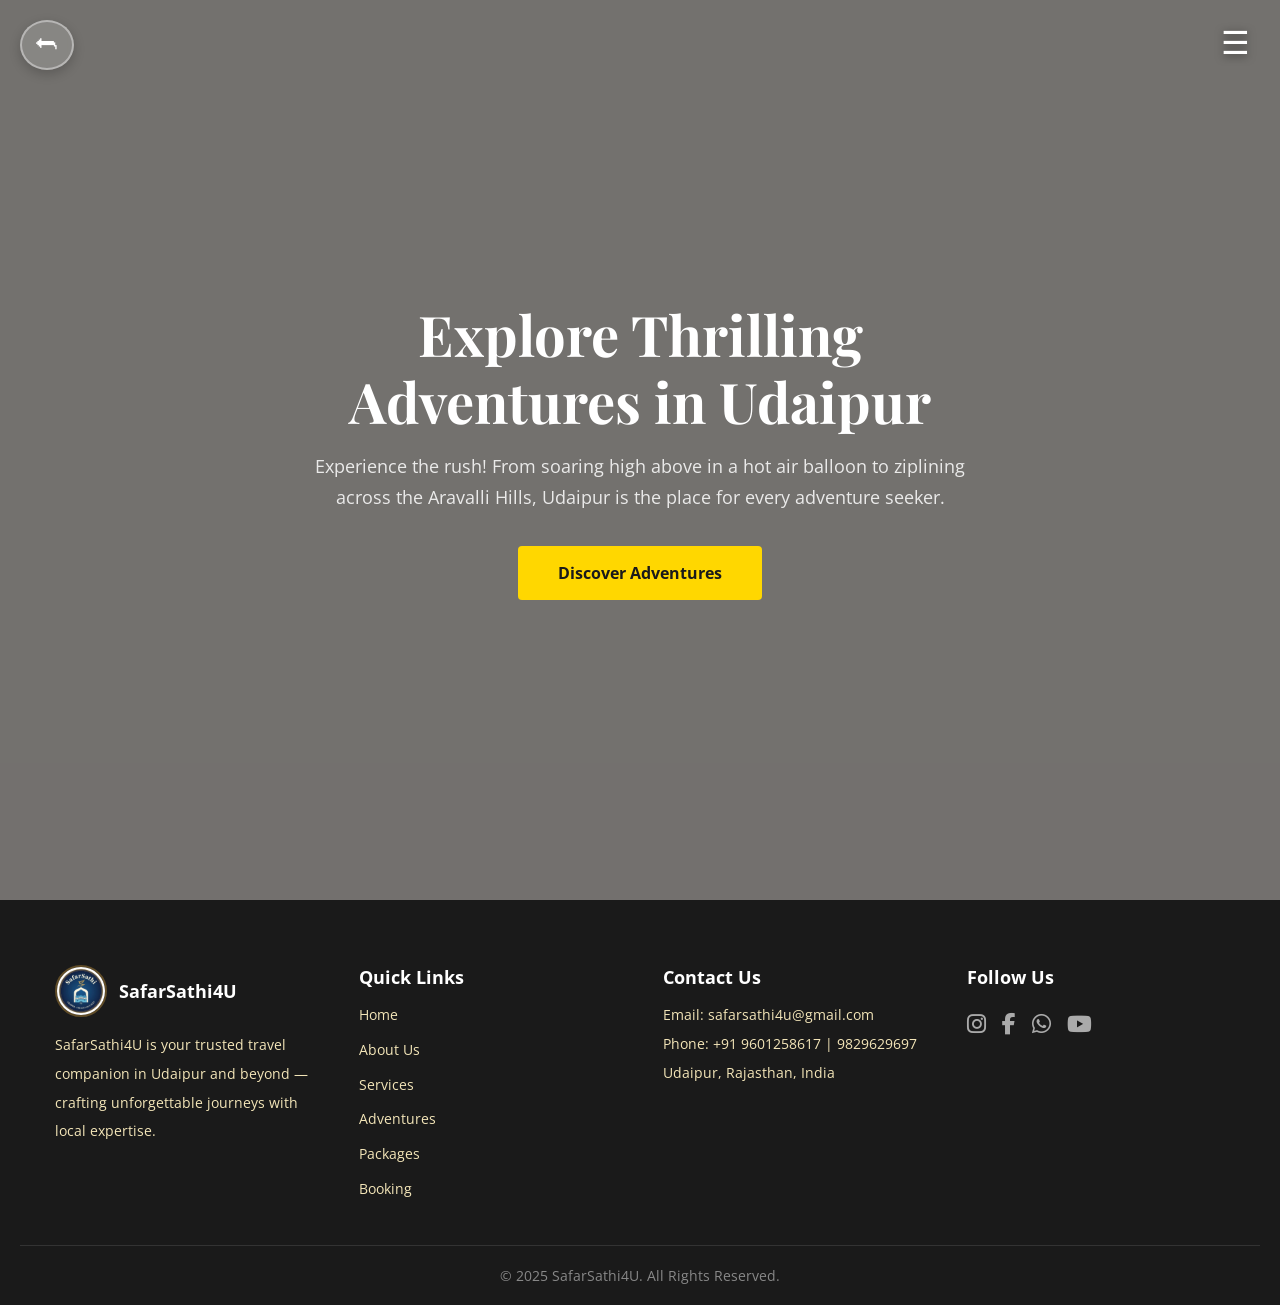
<file: adventures.html>
<!DOCTYPE html>
<html lang="en">
<head>
  <meta charset="UTF-8"/><meta name="viewport" content="width=device-width, initial-scale=1.0"/>
  <title>Adventures — SafarSathi4U</title>
  <link rel="stylesheet" href="safarsathi.css"/>
  <link rel="stylesheet" href="https://cdnjs.cloudflare.com/ajax/libs/font-awesome/6.4.0/css/all.min.css"/>
  <link href="https://cdn.jsdelivr.net/npm/aos@2.3.4/dist/aos.css" rel="stylesheet"/>
  <style>
    .adv-hero {
      height: 100vh; position:relative;
      display:flex; align-items:center; justify-content:center; text-align:center;
      background: url('https://images.unsplash.com/photo-1506905925346-21bda4d32df4?w=1400') center/cover;
    }
    .adv-hero::before { content:''; position:absolute; inset:0; background:rgba(0,0,0,0.55); }
    .adv-hero-content { position:relative; z-index:1; max-width:700px; padding:1rem; }
    .adv-hero-content h2 { font-family:'Playfair Display',serif; font-size:clamp(2rem,5vw,3.5rem); color:#fff; margin-bottom:1rem; line-height:1.2; }
    .adv-hero-content p { font-size:1.1rem; color:rgba(255,255,255,0.85); line-height:1.8; margin-bottom:2rem; }
    .cta-btn {
      display:inline-block; background:#ffd700; color:#1a1a1a;
      padding:1rem 2.5rem; border-radius:4px; text-decoration:none;
      font-weight:700; font-size:1rem; transition:transform 0.2s, box-shadow 0.2s;
    }
    .cta-btn:hover { transform:translateY(-3px); box-shadow:0 8px 24px rgba(201,168,76,0.5); }
  </style>
</head>
<body>
<button id="backArrow" onclick="history.back()">⮪</button>
<script src="shared-nav.js"></script>

<section class="adv-hero">
  <div class="adv-hero-content" data-aos="fade-up">
    <h2>Explore Thrilling Adventures in Udaipur</h2>
    <p>Experience the rush! From soaring high above in a hot air balloon to ziplining across the Aravalli Hills, Udaipur is the place for every adventure seeker.</p>
    <a href="adventure.html" class="cta-btn">Discover Adventures</a>
  </div>
</section>

<div id="footer-placeholder"></div>
<script src="https://cdn.jsdelivr.net/npm/aos@2.3.4/dist/aos.js"></script>
<script>AOS.init({ duration: 1000, once: true });</script>
</body>
</html>
</file>
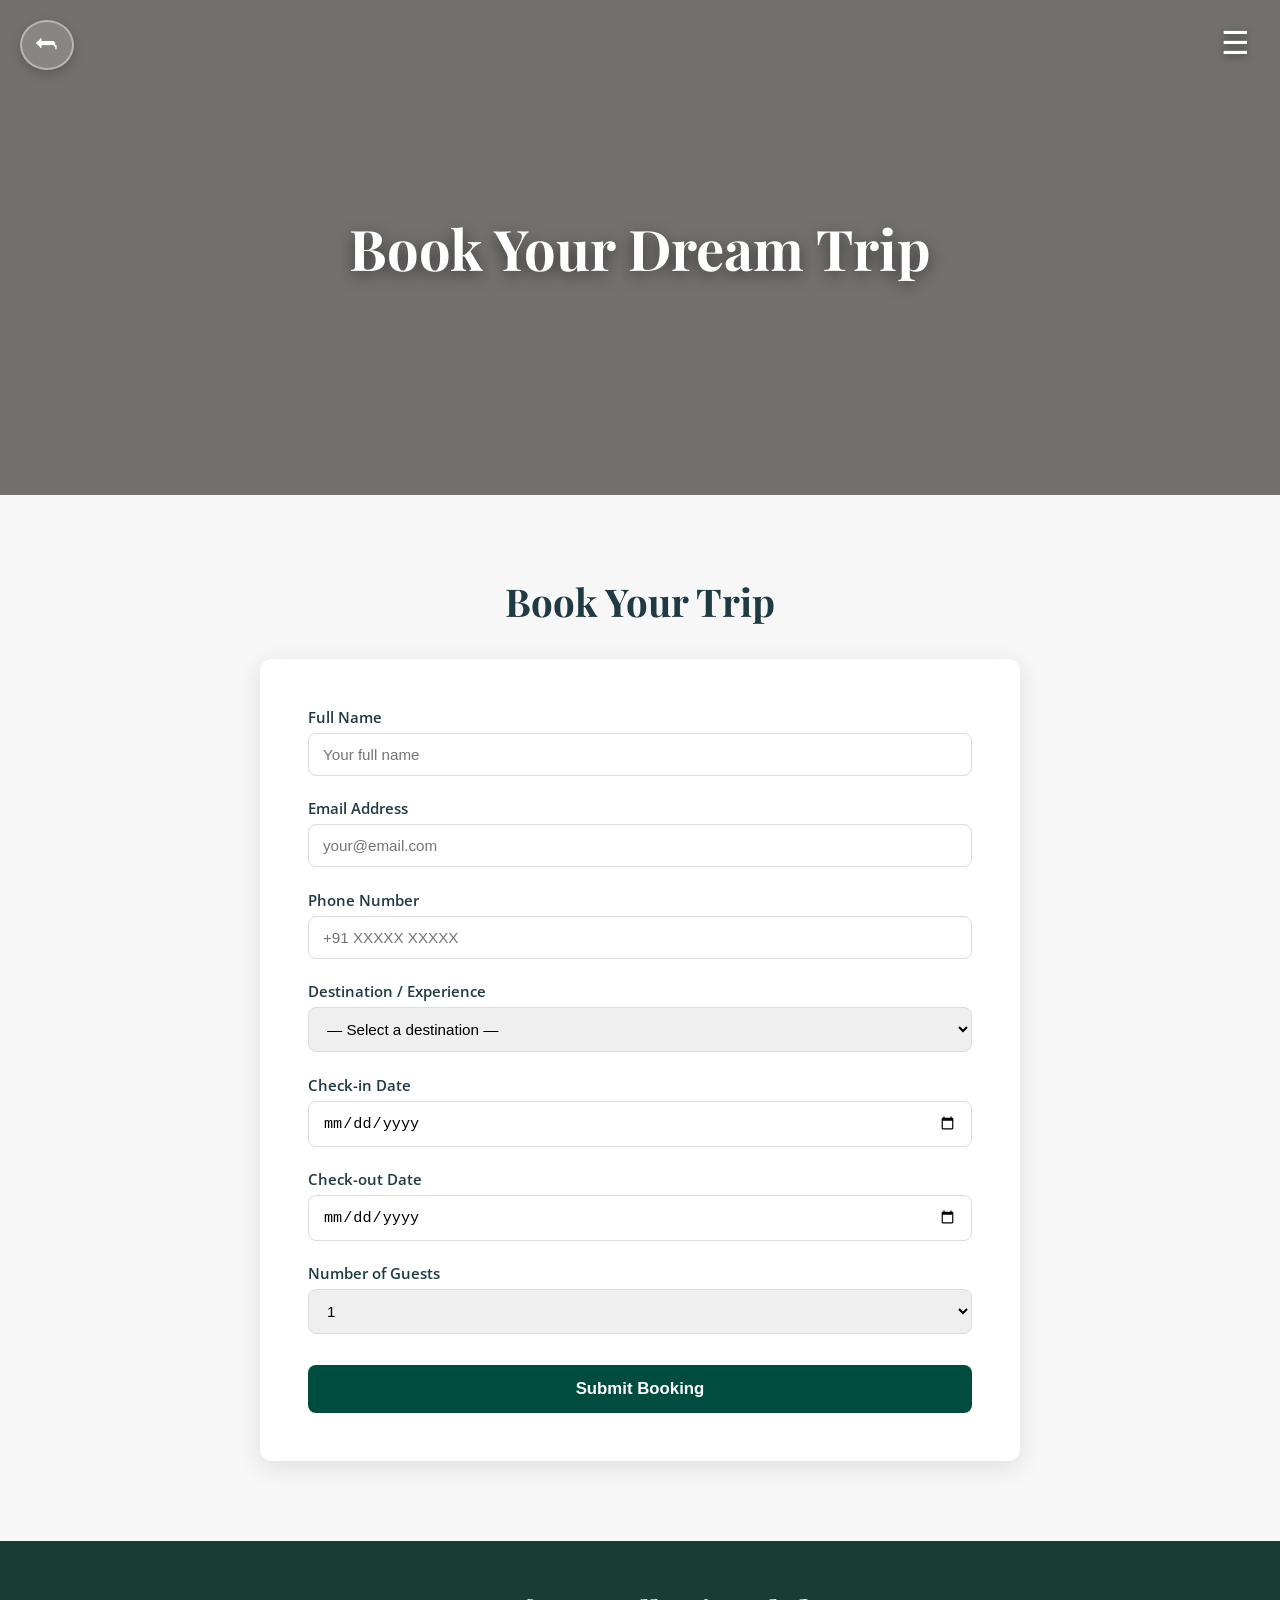
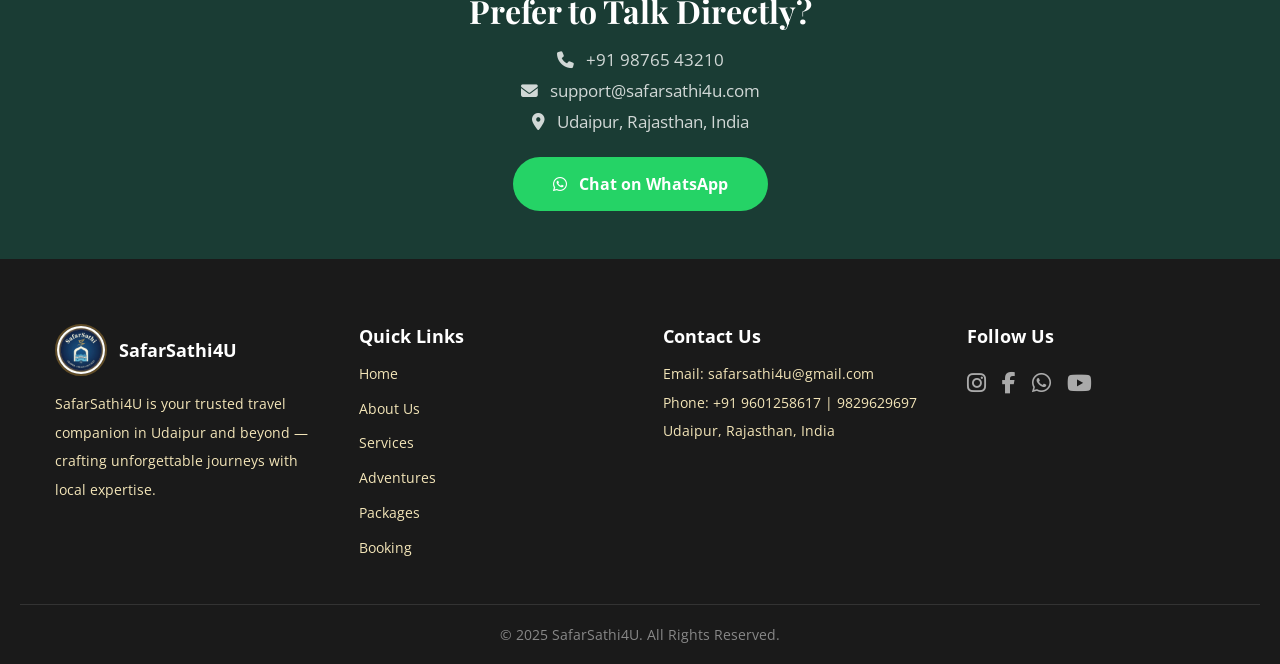
<file: booking_details.html>
<!DOCTYPE html>
<html lang="en">
<head>
  <meta charset="UTF-8"/><meta name="viewport" content="width=device-width, initial-scale=1.0"/>
  <title>Book Your Trip — SafarSathi4U</title>
  <link rel="stylesheet" href="safarsathi.css"/>
  <link rel="stylesheet" href="https://cdnjs.cloudflare.com/ajax/libs/font-awesome/6.4.0/css/all.min.css"/>
  <link href="https://cdn.jsdelivr.net/npm/aos@2.3.4/dist/aos.css" rel="stylesheet"/>
  <style>
    .booking-hero {
      height: 55vh; position:relative; display:flex; align-items:center; justify-content:center;
      background: url('https://images.unsplash.com/photo-1524492412937-b28074a5d7da?w=1400') center/cover;
    }
    .booking-hero::before { content:''; position:absolute; inset:0; background:rgba(0,0,0,0.55); }
    .booking-hero h1 { font-family:'Playfair Display',serif; font-size:3.5rem; color:#fff; position:relative; z-index:1; text-shadow:0 4px 16px rgba(0,0,0,0.5); }

    #booking { background:#f7f7f7; padding:5rem 2rem; }
    .booking-container { max-width:760px; margin:0 auto; }
    .section-title { text-align:center; font-family:'Playfair Display',serif; font-size:2.4rem; color:#203a43; margin-bottom:2rem; }

    form {
      background:#fff; padding:3rem; border-radius:12px;
      box-shadow:0 6px 24px rgba(0,0,0,0.1);
    }
    .form-group { margin-bottom:1.4rem; }
    label { display:block; font-size:0.95rem; color:#203a43; font-weight:600; margin-bottom:6px; }
    input, select {
      width:100%; padding:12px 14px; font-size:0.95rem;
      border:1px solid #ddd; border-radius:8px;
      transition:border-color 0.3s; outline:none;
    }
    input:focus, select:focus { border-color:#004d40; }
    .btn {
      width:100%; background:#004d40; color:#fff;
      padding:14px; font-size:1.05rem; font-weight:700;
      border:none; border-radius:8px; cursor:pointer;
      transition:background 0.2s, transform 0.2s; margin-top:0.5rem;
    }
    .btn:hover { background:#006652; transform:translateY(-2px); }

    .contact-strip {
      background:#1a3c34; color:#fff; padding:3rem 2rem; text-align:center;
    }
    .contact-strip h2 { font-family:'Playfair Display',serif; font-size:2rem; margin-bottom:1rem; }
    .contact-strip p { font-size:1.05rem; color:rgba(255,255,255,0.8); margin-bottom:0.5rem; }
    .wa-big-btn {
      display:inline-block; background:#25d366; color:#fff;
      padding:1rem 2.5rem; border-radius:50px; text-decoration:none;
      font-weight:700; font-size:1rem; margin-top:1rem;
      transition:background 0.2s, transform 0.2s;
    }
    .wa-big-btn:hover { background:#1ebe5d; transform:scale(1.05); }
  </style>
</head>
<body>
<button id="backArrow" onclick="history.back()">⮪</button>
<script src="shared-nav.js"></script>

<div class="booking-hero">
  <h1 data-aos="fade-up">Book Your Dream Trip</h1>
</div>

<section id="booking">
  <div class="booking-container" data-aos="fade-up">
    <h2 class="section-title">Book Your Trip</h2>
    <form id="booking-form">
      <div class="form-group">
        <label for="name">Full Name</label>
        <input type="text" id="name" name="name" placeholder="Your full name" required/>
      </div>
      <div class="form-group">
        <label for="email">Email Address</label>
        <input type="email" id="email" name="email" placeholder="your@email.com" required/>
      </div>
      <div class="form-group">
        <label for="phone">Phone Number</label>
        <input type="tel" id="phone" name="phone" placeholder="+91 XXXXX XXXXX"/>
      </div>
      <div class="form-group">
        <label for="destination">Destination / Experience</label>
        <select id="destination" name="destination">
          <option value="">— Select a destination —</option>
          <option>Udaipur City Tour</option>
          <option>Jaipur</option>
          <option>Jaisalmer</option>
          <option>Jodhpur</option>
          <option>Kumbhalgarh</option>
          <option>Ranakpur</option>
          <option>Custom Package</option>
        </select>
      </div>
      <div class="form-group">
        <label for="checkin">Check-in Date</label>
        <input type="date" id="checkin" name="checkin"/>
      </div>
      <div class="form-group">
        <label for="checkout">Check-out Date</label>
        <input type="date" id="checkout" name="checkout"/>
      </div>
      <div class="form-group">
        <label for="guests">Number of Guests</label>
        <select id="guests" name="guests">
          <option>1</option><option>2</option><option>3</option>
          <option>4</option><option>5+</option>
        </select>
      </div>
      <button class="btn" type="submit">Submit Booking</button>
    </form>
  </div>
</section>

<div class="contact-strip" data-aos="fade-up">
  <h2>Prefer to Talk Directly?</h2>
  <p><i class="fas fa-phone"></i> &nbsp; +91 98765 43210</p>
  <p><i class="fas fa-envelope"></i> &nbsp; support@safarsathi4u.com</p>
  <p><i class="fas fa-map-marker-alt"></i> &nbsp; Udaipur, Rajasthan, India</p>
  <a href="https://wa.me/919876543210?text=Hello SafarSathi4U! I want to book a trip." class="wa-big-btn" target="_blank">
    <i class="fab fa-whatsapp"></i> &nbsp; Chat on WhatsApp
  </a>
</div>

<div id="footer-placeholder"></div>
<script src="https://cdn.jsdelivr.net/npm/aos@2.3.4/dist/aos.js"></script>
<script>
  AOS.init({ duration: 1000, once: true });
  document.getElementById('booking-form').addEventListener('submit', function(e) {
    e.preventDefault();
    const name = document.getElementById('name').value;
    alert(`Thank you, ${name}! Your booking request has been submitted. We'll contact you within 24 hours.`);
    this.reset();
  });
  // Set min date
  const today = new Date().toISOString().split('T')[0];
  document.getElementById('checkin').min = today;
  document.getElementById('checkout').min = today;
</script>
</body>
</html>
</file>
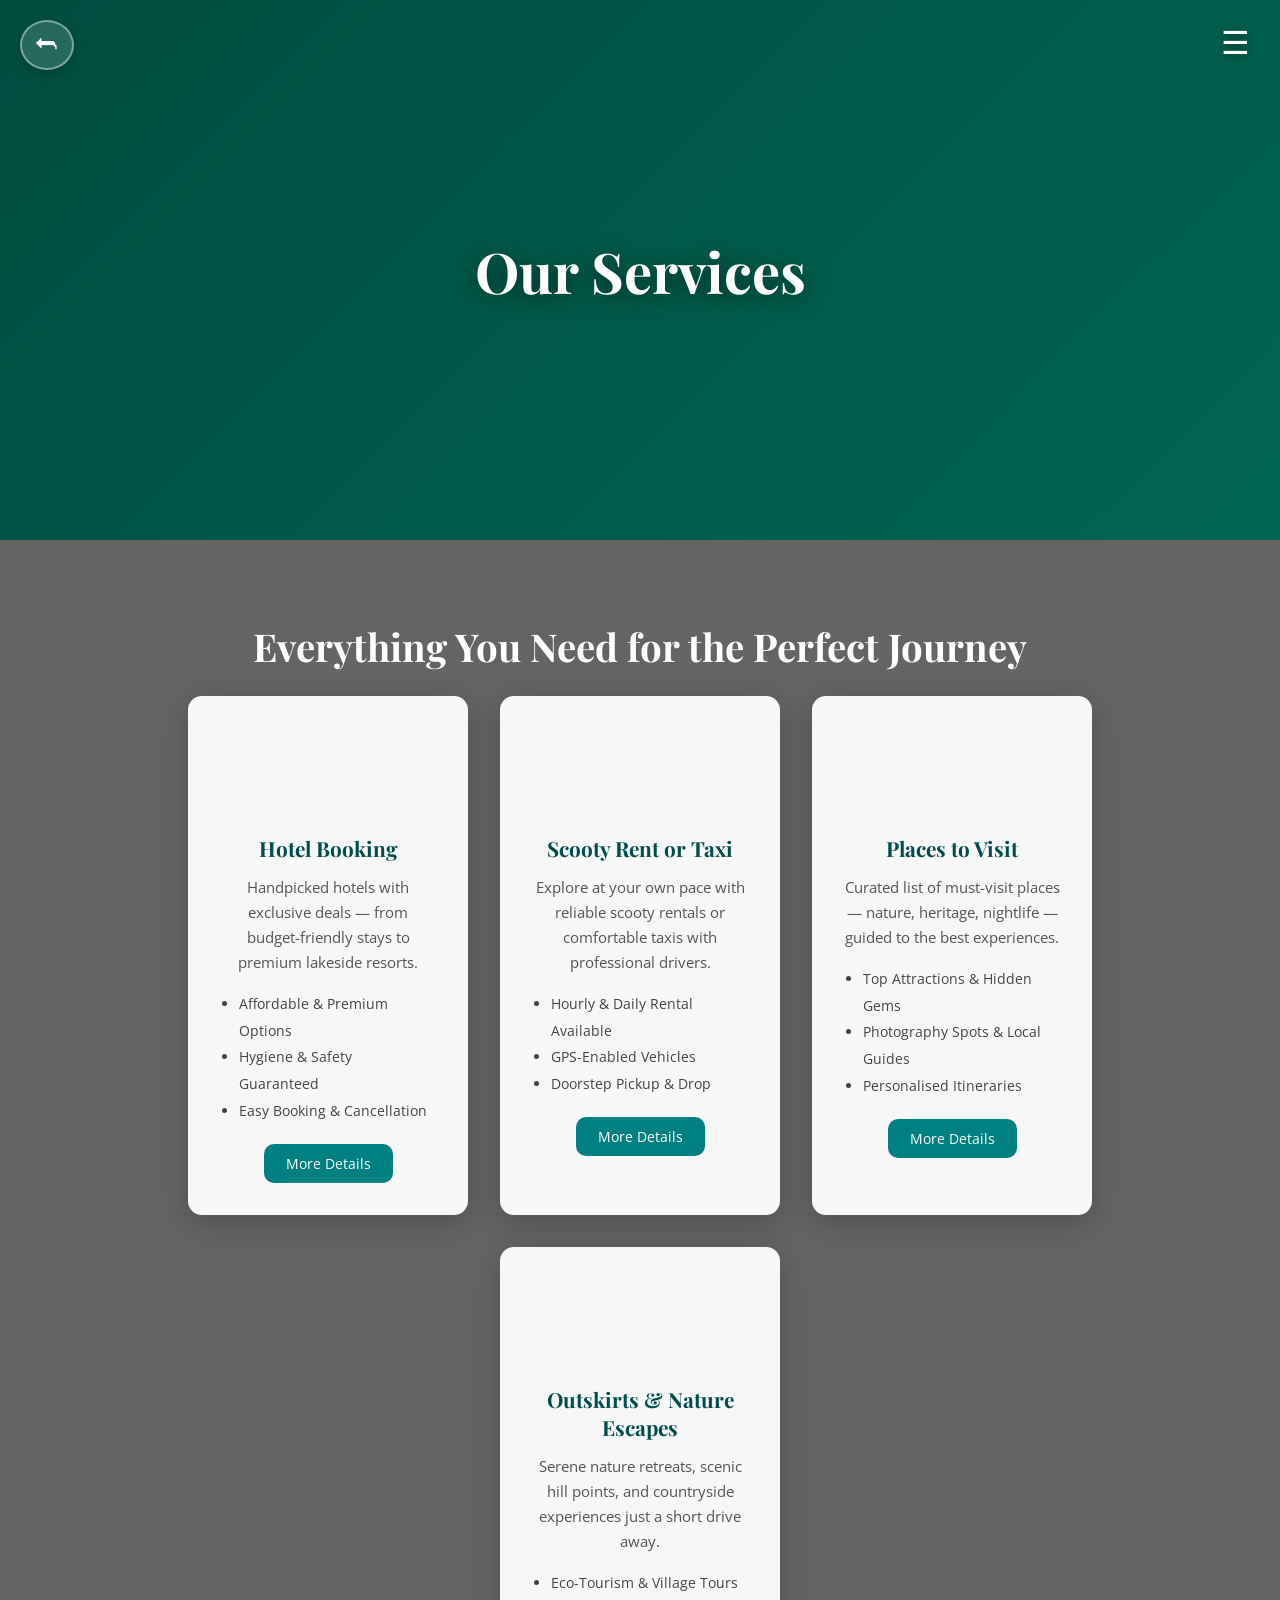
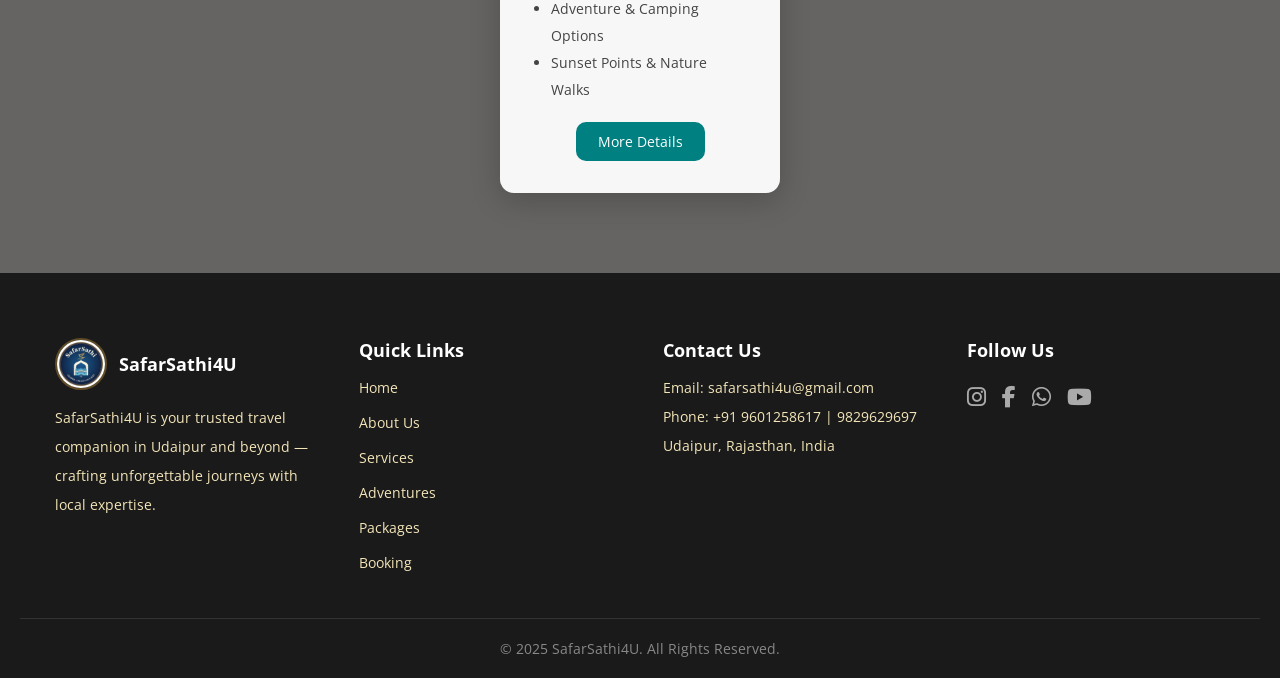
<file: ourservices.html>
<!DOCTYPE html>
<html lang="en">
<head>
  <meta charset="UTF-8"/><meta name="viewport" content="width=device-width, initial-scale=1.0"/>
  <title>Our Services — SafarSathi4U</title>
  <link rel="stylesheet" href="safarsathi.css"/>
  <link rel="stylesheet" href="https://cdnjs.cloudflare.com/ajax/libs/font-awesome/6.4.0/css/all.min.css"/>
  <link href="https://cdn.jsdelivr.net/npm/aos@2.3.4/dist/aos.css" rel="stylesheet"/>
  <style>
    .services-hero {
      height: 60vh; background: linear-gradient(135deg,#004d40,#006652);
      display: flex; align-items: center; justify-content: center;
      text-align: center; position: relative; overflow: hidden;
    }
    .services-hero::before {
      content:''; position:absolute; inset:0;
      background: url('https://images.unsplash.com/photo-1585135497273-1a86b09fe70e?w=1200') center/cover no-repeat;
      opacity: 0.3;
    }
    .services-hero h1 {
      font-family:'Playfair Display',serif; font-size:3.5rem; color:#fff;
      text-shadow:0 4px 20px rgba(0,0,0,0.5); position:relative; z-index:1;
    }
    #services {
      padding: 5rem 2rem;
      background: url('https://images.unsplash.com/photo-1507525428034-b723cf961d3e?w=1400') center/cover fixed;
      position: relative;
    }
    #services::before {
      content:''; position:absolute; inset:0; background: rgba(0,0,0,0.6); z-index:0;
    }
    #services > * { position: relative; z-index: 1; }
    #services .section-title { color: #fff; }
    .cards-container {
      display: flex; flex-wrap: wrap; justify-content: center; gap: 2rem;
      max-width: 1200px; margin: 0 auto;
    }
    .service-card {
      background: rgba(255,255,255,0.95);
      border-radius: 14px; padding: 2rem;
      width: 280px; text-align: center;
      box-shadow: 0 8px 30px rgba(0,0,0,0.2);
      transition: transform 0.3s, box-shadow 0.3s;
    }
    .service-card:hover { transform: translateY(-10px); box-shadow: 0 16px 40px rgba(0,0,0,0.3); }
    .service-card::before {
      content:''; display:block; height:90px; margin-bottom:1rem;
      background-size:contain; background-repeat:no-repeat; background-position:center;
    }
    .service-card:nth-child(1)::before { background-image: url('https://cdn-icons-png.flaticon.com/512/3176/3176364.png'); }
    .service-card:nth-child(2)::before { background-image: url('https://cdn-icons-png.flaticon.com/512/854/854878.png'); }
    .service-card:nth-child(3)::before { background-image: url('https://cdn-icons-png.flaticon.com/512/535/535239.png'); }
    .service-card:nth-child(4)::before { background-image: url('https://cdn-icons-png.flaticon.com/512/2913/2913465.png'); }
    .service-card h3 { color: #004d4d; font-size: 1.3rem; font-family:'Playfair Display',serif; margin-bottom:0.8rem; }
    .service-card p  { font-size: 0.92rem; color: #555; line-height:1.7; margin-bottom:1rem; }
    .service-card ul { text-align:left; padding-left:1.2rem; margin-bottom:1.2rem; }
    .service-card ul li { font-size:0.88rem; color:#444; line-height:1.9; }
    .detail-btn {
      display:inline-block; padding:10px 22px;
      background:#008080; color:#fff; border:none;
      border-radius:10px; cursor:pointer; font-size:0.9rem;
      text-decoration:none; transition: background 0.2s, transform 0.2s;
    }
    .detail-btn:hover { background:#006666; transform:scale(1.05); }
  </style>
</head>
<body>
<button id="backArrow" onclick="history.back()">⮪</button>
<script src="shared-nav.js"></script>

<div class="services-hero" data-aos="fade-in">
  <h1>Our Services</h1>
</div>

<section id="services">
  <h2 class="section-title" data-aos="fade-up">Everything You Need for the Perfect Journey</h2>
  <div class="cards-container">

    <div class="service-card" data-aos="zoom-in" data-aos-delay="100">
      <h3>Hotel Booking</h3>
      <p>Handpicked hotels with exclusive deals — from budget-friendly stays to premium lakeside resorts.</p>
      <ul>
        <li>Affordable & Premium Options</li>
        <li>Hygiene & Safety Guaranteed</li>
        <li>Easy Booking & Cancellation</li>
      </ul>
      <a href="Hotelbooking.html" class="detail-btn">More Details</a>
    </div>

    <div class="service-card" data-aos="zoom-in" data-aos-delay="200">
      <h3>Scooty Rent or Taxi</h3>
      <p>Explore at your own pace with reliable scooty rentals or comfortable taxis with professional drivers.</p>
      <ul>
        <li>Hourly & Daily Rental Available</li>
        <li>GPS-Enabled Vehicles</li>
        <li>Doorstep Pickup & Drop</li>
      </ul>
      <a href="Scooty Rent or Taxi.html" class="detail-btn">More Details</a>
    </div>

    <div class="service-card" data-aos="zoom-in" data-aos-delay="300">
      <h3>Places to Visit</h3>
      <p>Curated list of must-visit places — nature, heritage, nightlife — guided to the best experiences.</p>
      <ul>
        <li>Top Attractions & Hidden Gems</li>
        <li>Photography Spots & Local Guides</li>
        <li>Personalised Itineraries</li>
      </ul>
      <a href="Places to Visit.html" class="detail-btn">More Details</a>
    </div>

    <div class="service-card" data-aos="zoom-in" data-aos-delay="400">
      <h3>Outskirts & Nature Escapes</h3>
      <p>Serene nature retreats, scenic hill points, and countryside experiences just a short drive away.</p>
      <ul>
        <li>Eco-Tourism & Village Tours</li>
        <li>Adventure & Camping Options</li>
        <li>Sunset Points & Nature Walks</li>
      </ul>
      <a href="Outskirts.html" class="detail-btn">More Details</a>
    </div>

  </div>
</section>

<div id="footer-placeholder"></div>
<script src="https://cdn.jsdelivr.net/npm/aos@2.3.4/dist/aos.js"></script>
<script>AOS.init({ duration: 1000, once: true });</script>
</body>
</html>
</file>
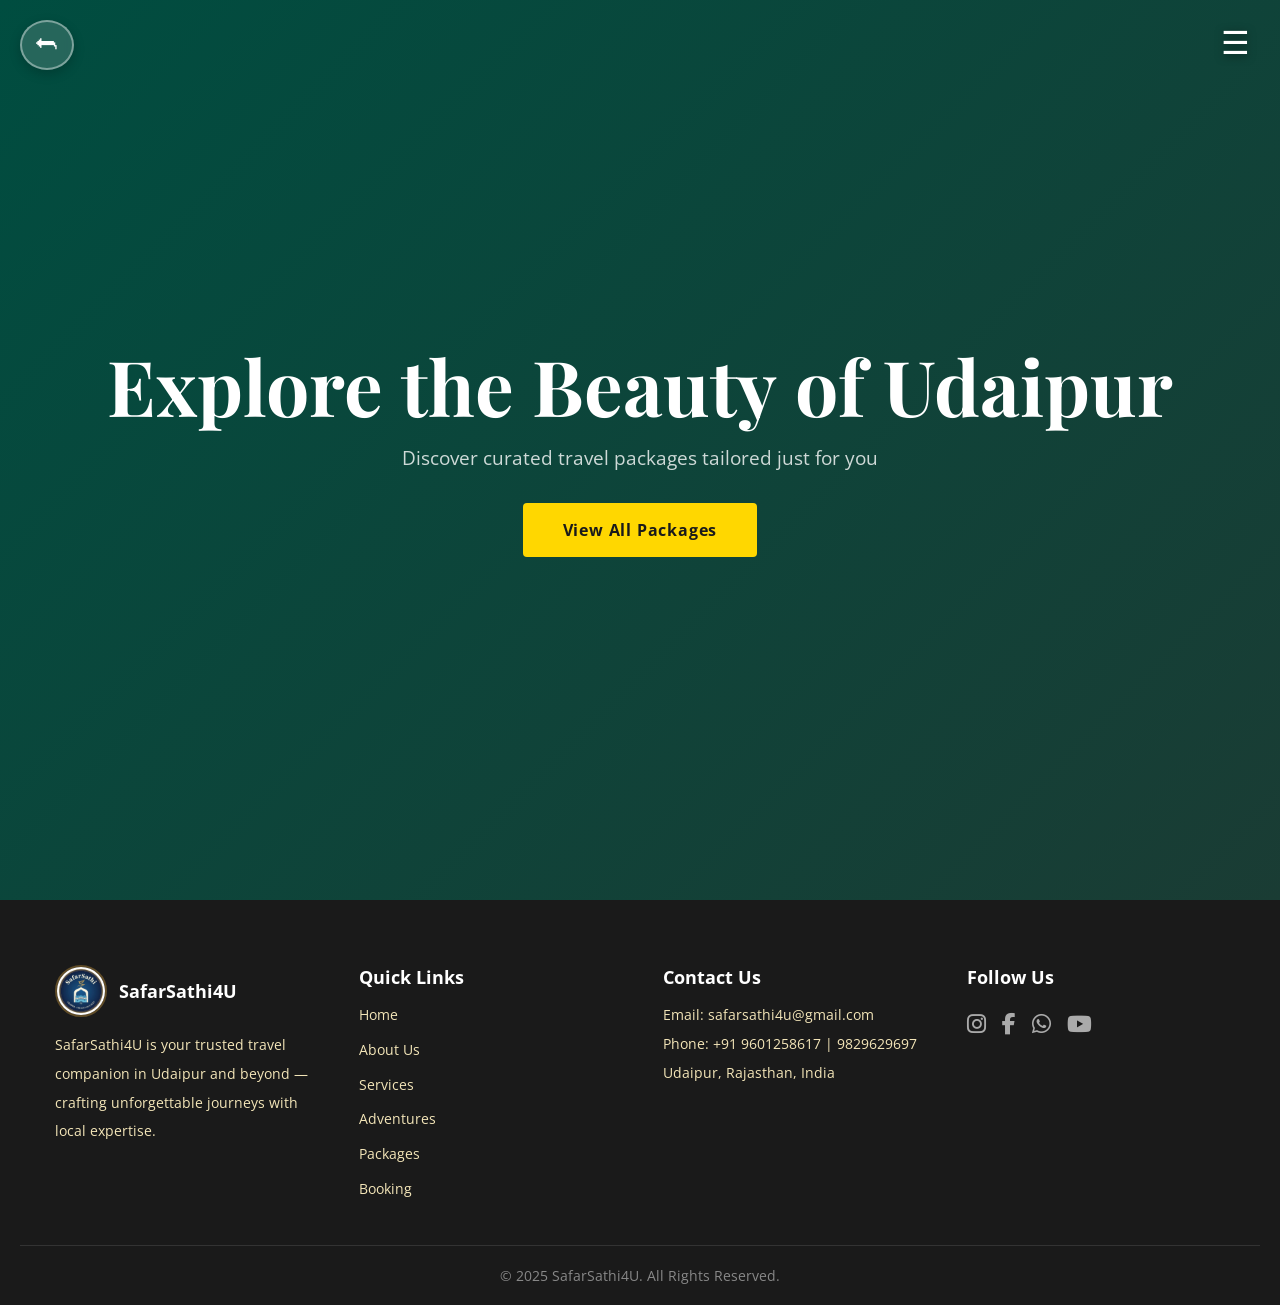
<file: Packages.html>
<!DOCTYPE html>
<html lang="en">
<head>
  <meta charset="UTF-8"/><meta name="viewport" content="width=device-width, initial-scale=1.0"/>
  <title>Packages — SafarSathi4U</title>
  <link rel="stylesheet" href="safarsathi.css"/>
  <link rel="stylesheet" href="https://cdnjs.cloudflare.com/ajax/libs/font-awesome/6.4.0/css/all.min.css"/>
  <link href="https://cdn.jsdelivr.net/npm/aos@2.3.4/dist/aos.css" rel="stylesheet"/>
  <style>
    .packages-hero {
      height: 100vh; position: relative;
      display: flex; align-items: center; justify-content: center;
      text-align: center; overflow: hidden;
      background: linear-gradient(135deg, #004d40, #1a3c34);
    }
    .packages-hero::before {
      content:''; position:absolute; inset:0;
      background: url('https://images.unsplash.com/photo-1524492412937-b28074a5d7da?w=1400') center/cover;
      opacity: 0.25;
    }
    .hero-content { position: relative; z-index: 1; }
    .animated-heading { font-family:'Playfair Display',serif; color:#fff; font-size: clamp(2.5rem,6vw,5rem); line-height:1.1; margin-bottom:1rem; }
    .animated-heading span { display:inline-block; opacity:0; animation: wordPop 0.5s forwards; }
    .animated-heading span:nth-child(1){animation-delay:0.1s}
    .animated-heading span:nth-child(2){animation-delay:0.25s}
    .animated-heading span:nth-child(3){animation-delay:0.4s}
    .animated-heading span:nth-child(4){animation-delay:0.55s}
    .animated-heading span:nth-child(5){animation-delay:0.7s}
    @keyframes wordPop { from{opacity:0;transform:translateY(30px)} to{opacity:1;transform:none} }
    .letter-animate { font-size:1.2rem; color:rgba(255,255,255,0.8); margin-bottom:2rem; }
    .cta-btn {
      display:inline-block; background:#ffd700; color:#1a1a1a;
      padding:1rem 2.5rem; border-radius:4px; text-decoration:none;
      font-weight:700; font-size:1rem; letter-spacing:0.05em;
      transition: transform 0.2s, box-shadow 0.2s;
    }
    .cta-btn:hover { transform:translateY(-3px); box-shadow:0 8px 24px rgba(201,168,76,0.5); }
  </style>
</head>
<body>
<button id="backArrow" onclick="history.back()">⮪</button>
<script src="shared-nav.js"></script>

<div class="packages-hero">
  <div class="hero-content">
    <h2 class="animated-heading">
      <span>Explore</span> <span>the</span> <span>Beauty</span> <span>of</span> <span>Udaipur</span>
    </h2>
    <p class="letter-animate">Discover curated travel packages tailored just for you</p>
    <a href="packge.html" class="cta-btn">View All Packages</a>
  </div>
</div>

<div id="footer-placeholder"></div>
<script src="https://cdn.jsdelivr.net/npm/aos@2.3.4/dist/aos.js"></script>
<script>AOS.init({ duration: 1000, once: true });</script>
</body>
</html>
</file>
<file: safarsathi.css>
/* ═══════════════════════════════════════
   SAFARSATHI — SHARED STYLESHEET
   ═══════════════════════════════════════ */

@import url('https://fonts.googleapis.com/css2?family=Playfair+Display:ital,wght@0,400;0,600;0,700;1,400&family=Open+Sans:wght@300;400;600&display=swap');

*, *::before, *::after { margin: 0; padding: 0; box-sizing: border-box; }
html { scroll-behavior: smooth; }

body {
  font-family: 'Open Sans', sans-serif;
  background: #fffaf5;
  color: #333;
  overflow-x: hidden;
}

/* ── BACK ARROW ── */
#backArrow {
  position: fixed; top: 20px; left: 20px;
  z-index: 9999;
  background: rgba(255,255,255,0.15);
  border: 2px solid rgba(255,255,255,0.4);
  border-radius: 50%;
  padding: 10px 14px;
  font-size: 22px;
  color: #fff;
  cursor: pointer;
  backdrop-filter: blur(4px);
  box-shadow: 0 4px 12px rgba(0,0,0,0.2);
  transition: top 0.3s ease, opacity 0.3s ease, background 0.2s;
}
#backArrow:hover { background: rgba(255,255,255,0.3); }

/* ── MENU ICON ── */
.menu-icon {
  position: fixed; top: 20px; right: 30px;
  font-size: 32px; cursor: pointer; z-index: 1001;
  color: #fff; text-shadow: 0 2px 8px rgba(0,0,0,0.5);
  transition: top 0.3s, opacity 0.3s;
}

/* ── MENU OVERLAY ── */
.menu-overlay {
  position: fixed; top: 0; right: -100%;
  width: 100%; height: 100%;
  display: flex;
  transition: right 0.6s cubic-bezier(0.77,0,0.175,1);
  z-index: 1000;
}
.menu-overlay.open { right: 0; }

.menu-left {
  flex: 1;
  background-size: cover; background-position: center;
  background-image: url('https://images.unsplash.com/photo-1524492412937-b28074a5d7da?w=800');
  transition: background-image 0.5s ease;
}

.menu-right {
  flex: 1;
  background-color: #e4e7d4;
  display: flex; flex-direction: column;
  justify-content: center;
  padding-left: 60px;
  position: relative; overflow-y: auto;
}

.close-btn {
  position: absolute; top: 30px; right: 40px;
  font-size: 32px; cursor: pointer; color: #222;
  transition: transform 0.2s;
}
.close-btn:hover { transform: rotate(90deg); }

.menu-right a.menu-link {
  font-size: 2.2rem; color: #111;
  text-decoration: none; margin: 10px 0;
  transition: all 0.3s ease;
  font-family: 'Playfair Display', serif;
  display: flex; align-items: center;
  position: relative;
}
.menu-right a.menu-link.active::after {
  content: '→'; font-size: 1.4rem; color: #444;
  margin-left: 12px;
}
.menu-right a.menu-link:hover { transform: translateX(10px); color: #555; }
.menu-right a.menu-link::before {
  content: ""; position: absolute; bottom: -4px; left: 0;
  width: 0; height: 2px; background: #444;
  transition: width 0.3s ease;
}
.menu-right a.menu-link:hover::before { width: 80%; }

/* Social icons in menu */
.menu-right .social-icons {
  margin-top: 40px; display: flex; gap: 20px;
}
.menu-right .social-icons a {
  font-size: 26px; color: #333;
  text-decoration: none; margin: 0;
  transition: transform 0.3s, color 0.3s;
}
.menu-right .social-icons a:hover { transform: scale(1.3); }
.menu-right .social-icons a:nth-child(1):hover { color: #E1306C; }
.menu-right .social-icons a:nth-child(2):hover { color: #3b5998; }
.menu-right .social-icons a:nth-child(3):hover { color: #25D366; }
.menu-right .social-icons a:nth-child(4):hover { color: #FF0000; }

.popup {
  position: absolute; bottom: 30px; left: 60px;
  background: rgba(0,0,0,0.8); color: #fff;
  padding: 10px 18px; border-radius: 6px;
  font-size: 0.95rem; opacity: 0;
  transform: translateY(20px);
  transition: all 0.4s ease; pointer-events: none;
}
.popup.show { opacity: 1; transform: translateY(0); }

/* ── VIDEO HEADER ── */
.video-header {
  position: relative; height: 80vh;
  overflow: hidden;
  display: flex; align-items: center; justify-content: center;
  background: #003b32;
}
.video-header .header-video {
  position: absolute; top: 50%; left: 50%;
  min-width: 100%; min-height: 100%;
  transform: translate(-50%, -50%);
  object-fit: cover; z-index: 0;
}
.video-header .overlay {
  position: relative; z-index: 2;
  background: rgba(0,0,0,0.45);
  padding: 24px 50px; border-radius: 10px;
  text-align: center;
}
.video-header .overlay h1 {
  font-family: 'Playfair Display', serif;
  font-size: 3.5rem; color: #fff;
  text-shadow: 0 2px 12px rgba(0,0,0,0.5);
}

/* ── SECTION COMMON ── */
.section-title {
  font-family: 'Playfair Display', serif;
  font-size: 2.4rem; text-align: center;
  color: #1a3c34; margin-bottom: 1.5rem;
}
.section-intro {
  font-size: 1.1rem; max-width: 700px;
  margin: 0 auto 2.5rem; color: #444;
  line-height: 1.8; text-align: center;
}

/* ── CARDS ── */
.card-row {
  display: flex; flex-wrap: wrap;
  justify-content: center; gap: 2rem;
  padding: 2rem 1rem;
  max-width: 1200px; margin: 0 auto;
}
.card {
  background: #fff;
  border: 1px solid #e5d9c8;
  border-radius: 12px;
  padding: 1.5rem;
  width: 280px;
  box-shadow: 0 4px 16px rgba(0,0,0,0.08);
  transition: transform 0.3s, box-shadow 0.3s;
}
.card:hover { transform: translateY(-8px); box-shadow: 0 12px 30px rgba(0,0,0,0.14); }
.card img {
  width: 100%; height: 180px;
  object-fit: cover; border-radius: 8px;
  margin-bottom: 1rem;
}
.card h2, .card h3 {
  font-family: 'Playfair Display', serif;
  color: #1a3c34; margin-bottom: 0.6rem;
  font-size: 1.25rem;
}
.card p { font-size: 0.92rem; color: #555; line-height: 1.7; margin-bottom: 0.8rem; }
.card ul { padding-left: 1.2rem; margin-bottom: 1rem; }
.card ul li { font-size: 0.88rem; color: #555; line-height: 1.8; }

/* ── WHATSAPP BUTTON ── */
.whatsapp-btn {
  display: inline-block;
  background: #25d366; color: #fff;
  padding: 9px 20px; border-radius: 50px;
  text-decoration: none; font-weight: 600;
  font-size: 0.88rem; margin-top: 0.5rem;
  transition: background 0.2s, transform 0.2s;
}
.whatsapp-btn:hover { background: #1ebe5d; transform: scale(1.05); }

/* ── FOOTER ── */
.footer {
  background: #1a1a1a; color: #ccc;
  padding: 50px 20px 20px;
}
.footer-container {
  display: flex; flex-wrap: wrap;
  justify-content: space-between;
  max-width: 1200px; margin: 0 auto;
  gap: 1rem;
}
.footer-column { flex: 1 1 220px; margin: 15px; }
.footer-column h3 { color: #fff; margin-bottom: 12px; font-size: 1.1rem; }
.footer-column p, .footer-column a {
  font-size: 0.9rem; color: #f3e5b8;
  text-decoration: none; line-height: 2;
  display: block;
}
.footer-column a:hover { color: #00c6ff; }
.footer-column ul { list-style: none; padding: 0; }
.footer-column ul li { margin-bottom: 6px; }
.footer-bottom {
  text-align: center; margin-top: 20px;
  padding-top: 20px; border-top: 1px solid #333;
  font-size: 0.85rem; color: #888;
}
.footer .social-icons { display: flex; gap: 16px; margin-top: 10px; flex-wrap: wrap; }
.footer .social-icons a { font-size: 22px; color: #aaa; transition: color 0.3s, transform 0.2s; }
.footer .social-icons a:hover { transform: scale(1.2); }
.footer .social-icons a:nth-child(1):hover { color: #E1306C; }
.footer .social-icons a:nth-child(2):hover { color: #3b5998; }
.footer .social-icons a:nth-child(3):hover { color: #25D366; }
.footer .social-icons a:nth-child(4):hover { color: #FF0000; }

/* ── MENU ANIMATIONS ── */
.menu-overlay.open .menu-right a.menu-link {
  animation: menuFadeUp 0.5s ease forwards;
  opacity: 0;
}
.menu-overlay.open .menu-right a.menu-link:nth-child(2) { animation-delay: 0.05s; }
.menu-overlay.open .menu-right a.menu-link:nth-child(3) { animation-delay: 0.1s; }
.menu-overlay.open .menu-right a.menu-link:nth-child(4) { animation-delay: 0.15s; }
.menu-overlay.open .menu-right a.menu-link:nth-child(5) { animation-delay: 0.2s; }
.menu-overlay.open .menu-right a.menu-link:nth-child(6) { animation-delay: 0.25s; }

@keyframes menuFadeUp {
  from { opacity: 0; transform: translateY(20px); }
  to   { opacity: 1; transform: translateY(0); }
}

/* ── RESPONSIVE ── */
@media (max-width: 768px) {
  .menu-left { display: none; }
  .menu-right { padding-left: 30px; }
  .menu-right a.menu-link { font-size: 1.7rem; }
  .video-header .overlay h1 { font-size: 2.2rem; }
  .card-row { gap: 1.2rem; }
  .card { width: 90%; max-width: 360px; }
  .footer-container { flex-direction: column; }
}
@media (max-width: 480px) {
  .menu-right a.menu-link { font-size: 1.4rem; }
  .section-title { font-size: 1.8rem; }
}
</file>
